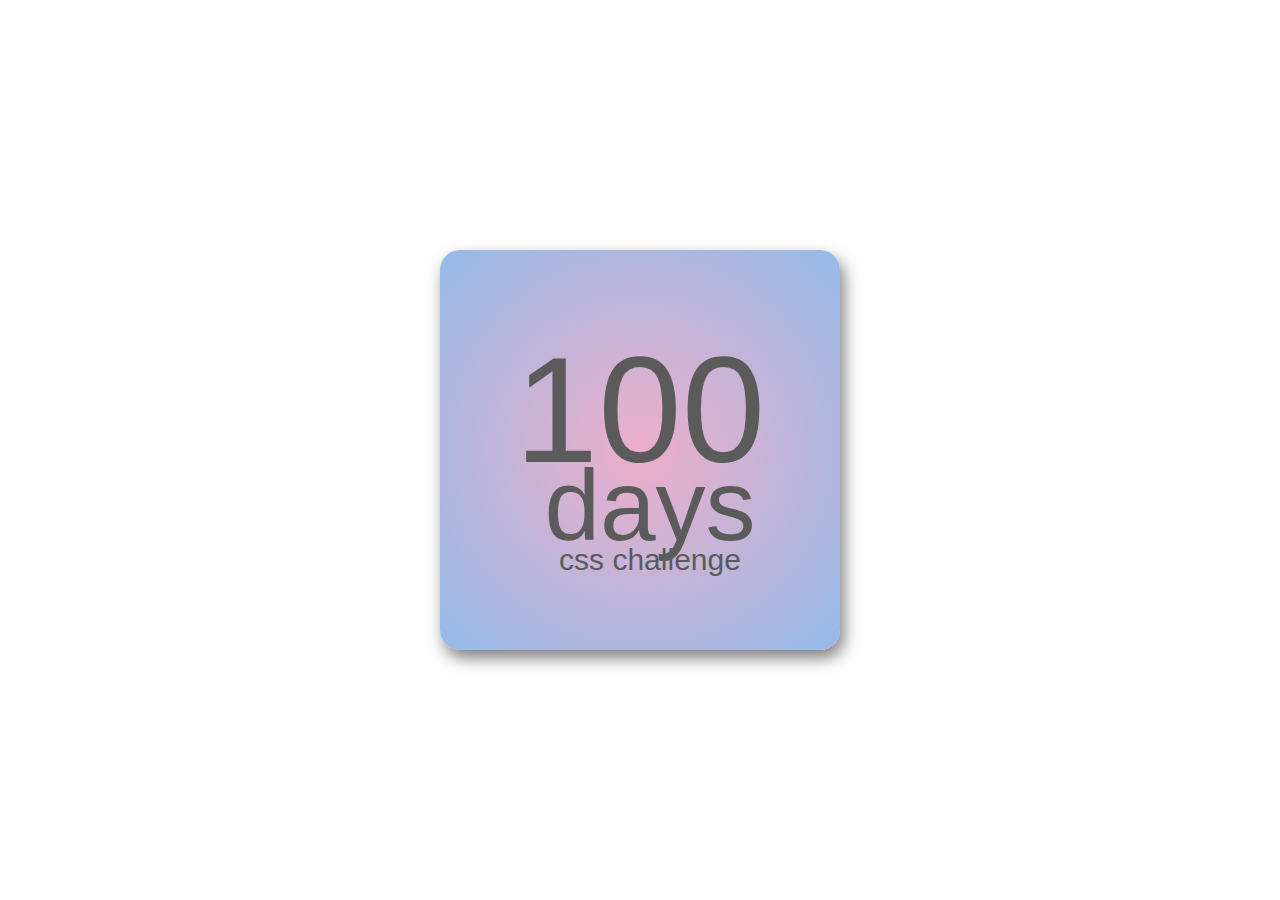
<file: 01/index.html>
<!DOCTYPE html>
<html>
    <head>
        <link href="style.css" rel="stylesheet">
    </head>

<div class="frame">
	<div class="center">
		<span class="number">100</span>
		<span class="days">days</span>
		<span class="css">css challenge</span>
	</div>
</div>

</html>
</file>
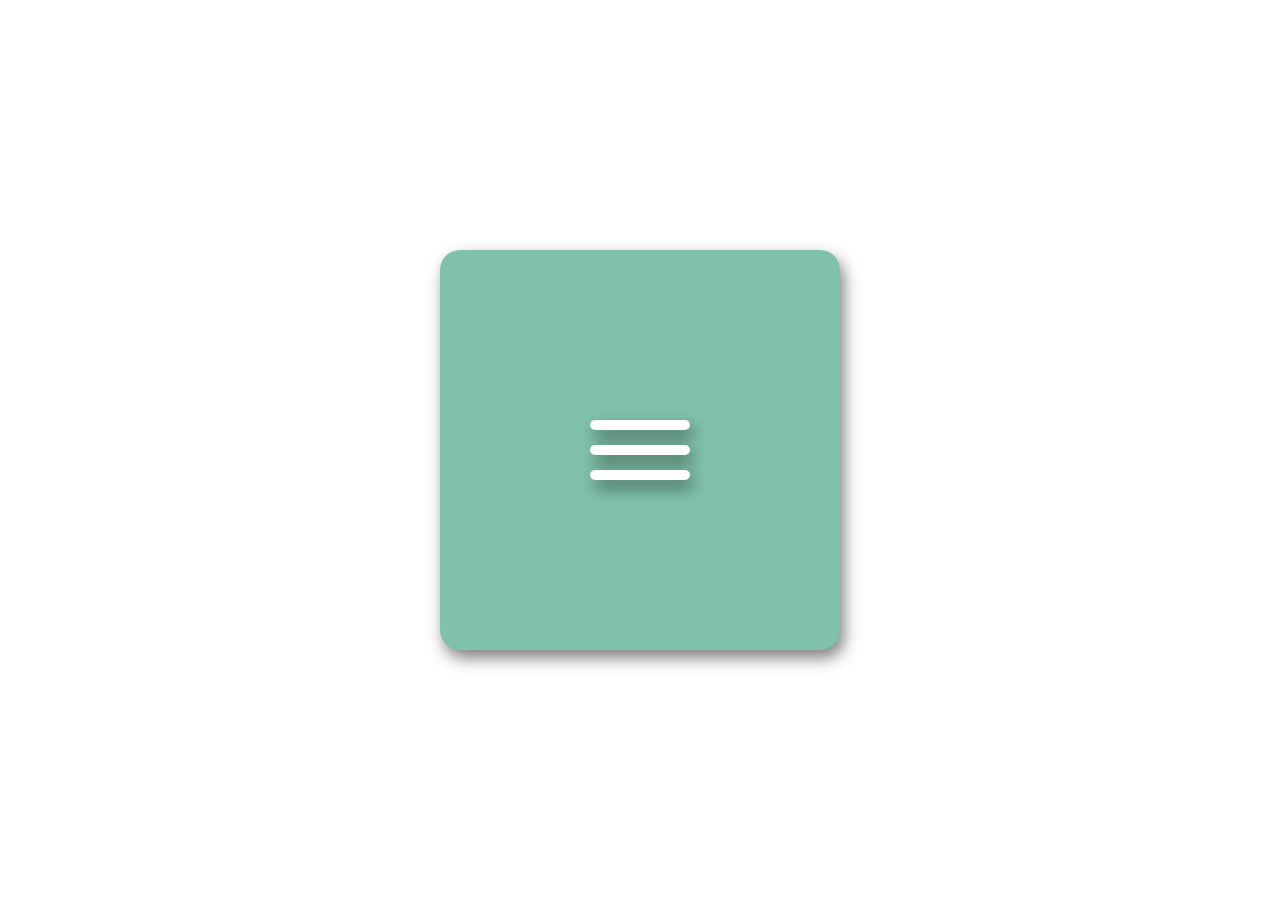
<file: 02/index.html>
<!DOCTYPE html>
<html>
    <head>
        <link href="style.css" rel="stylesheet">
    </head>

<div class="frame">
	<div class="center">
		<div class="white1"></div>
		<div class="white2"></div>
		<div class="white3"></div>
	</div>
</div>

</html>
</file>
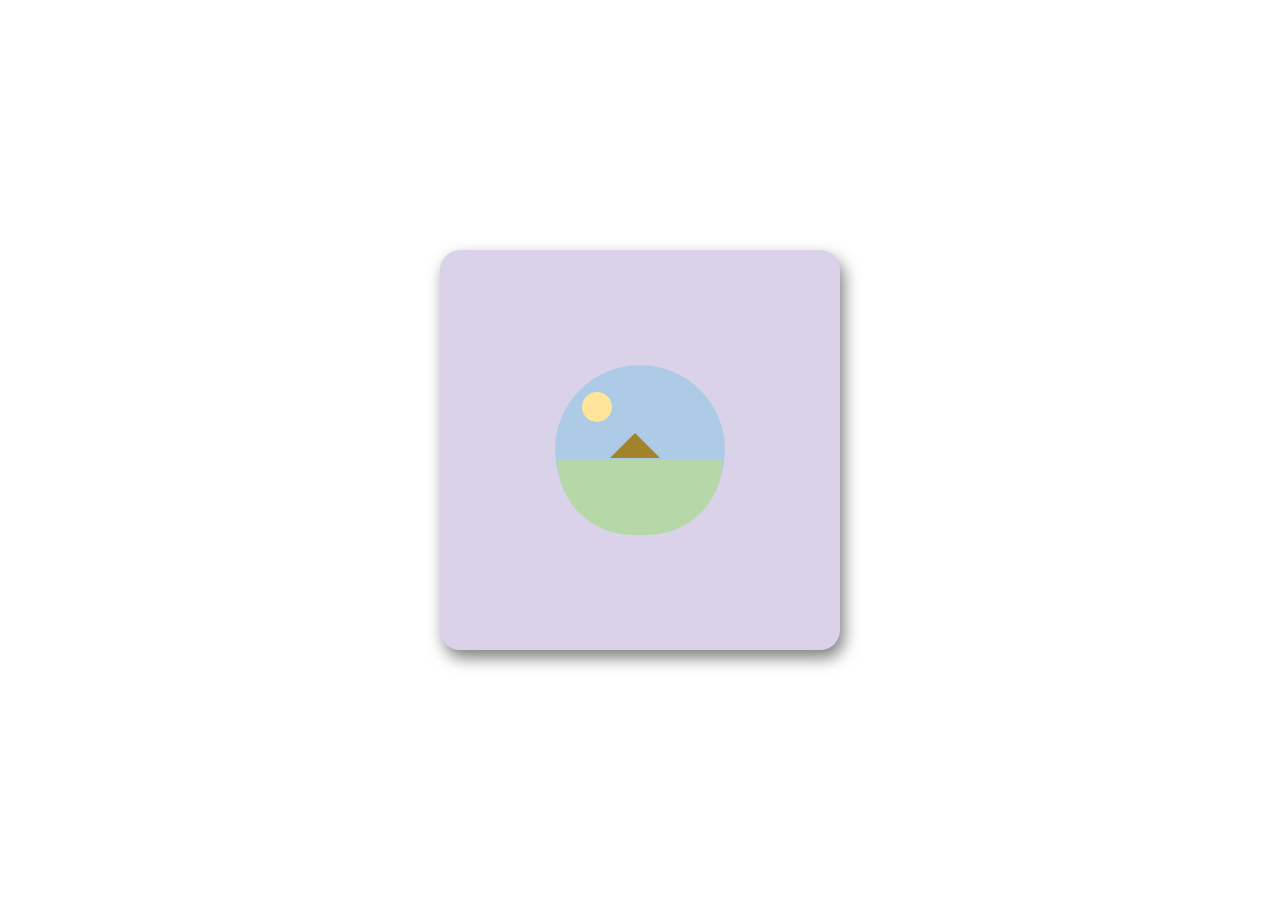
<file: 03/index.html>
<!DOCTYPE html>
<html>
    <head>
        <link href="style.css" rel="stylesheet">
    </head>
    <div class="frame">
        <div class="center">
              <div class="blue">
                  <div class="green"></div>
                  <div class="yellow"></div>
                  <div class="triangulo-para-cima">			
                  </div>
              </div>
        </div>
    </div>
</html>
</file>
<file: 01/style.css>
/* delete the following line if no text is used
edit the line if you wanna use other fonts */

@import url(
  https://fonts.googleapis.com/css2?family=Josefin+Sans:ital,wght@0,300;1,700&family=Quicksand:wght@700&display=swap
);

/*use only the available space inside the 400x400 frame*/

.frame {
  position: absolute;
  top: 50%;
  left: 50%;
  width: 400px;
  height: 400px;
  margin-top: -200px;
  margin-left: -200px;
  border-radius: 20px;
  box-shadow: 4px 8px 16px 0 rgba(0.5, 0.5, 0.5, 0.5);
  overflow: hidden;
  background: rgb(238, 174, 202);
  background: radial-gradient(
    circle,
    rgba(238, 174, 202, 1) 0%,
    rgba(148, 187, 233, 1) 100%
  );
  color: #5b5b5b;
  font-family: 'Open Sans', Helvetica, sans-serif;
  -webkit-font-smoothing: antialiased;
  -moz-osx-font-smoothing: grayscale;
}

.center {
  position: absolute;
  top: 50%;
  left: 50%;
  transform: translate(-50%, -50%);
}

.number {
  display: block;
  position: relative;
  font-size: 150px;
  line-height: 70px;
  text-align: center;
  top: 30px;
}

.days {
  display: block;
  position: relative;
  font-size: 100px;
  line-height: 60px;
  text-align: center;
  margin: 30px;
  left: 10px;
  top: 30px;
}

.css {
  display: block;
  position: relative;
  font-size: 30px;
  line-height: 20px;
  text-align: center;
  left: 10px;
  top: 15px;
}
</file>
<file: 02/style.css>
/* delete the following line if no text is used
 edit the line if you wanna use other fonts*/
@import url(https://fonts.googleapis.com/css?family=Open+Sans:700,300);

/* use only the available space inside the 400x400 frame*/
.frame {
  position: absolute;
  top: 50%;
  left: 50%;
  width: 400px;
  height: 400px;
  margin-top: -200px;
  margin-left: -200px;
  border-radius: 20px;
  box-shadow: 4px 8px 16px 0 rgba(0.5, 0.5, 0.5, 0.5);
  overflow: hidden;
  background: rgb(128, 194, 169);
  color: #333;
  font-family: 'Open Sans', Helvetica, sans-serif;
  -webkit-font-smoothing: antialiased;
  -moz-osx-font-smoothing: grayscale;
}

.center {
  position: absolute;
  top: 50%;
  left: 50%;
  transform: translate(-50%, -50%);
}

.white1 {
  background: white;
  height: 10px;
  width: 100px;
  border-radius: 10px;
  margin-bottom: 15px;
  box-shadow: 4px 8px 16px 0 rgba(0.5, 0.5, 0.5, 0.5);
}

.white2 {
  background: white;
  height: 10px;
  width: 100px;
  border-radius: 10px;
  margin-top: 10px;
  box-shadow: 4px 8px 16px 0 rgba(0.5, 0.5, 0.5, 0.5);
}

.white3{
    background: white;
    height: 10px;
    width: 100px;
    border-radius: 10px;
    margin-top: 15px;
    box-shadow: 4px 8px 16px 0 rgba(0.5, 0.5, 0.5, 0.5);
  }
</file>
<file: 03/style.css>
/* delete the following line if no text is used
 edit the line if you wanna use other fonts*/
@import url(https://fonts.googleapis.com/css?family=Open+Sans:700,300);

/* use only the available space inside the 400x400 frame */

.frame {
  position: absolute;
  top: 50%;
  left: 50%;
  width: 400px;
  height: 400px;
  margin-top: -200px;
  margin-left: -200px;
  border-radius: 20px;
  box-shadow: 4px 8px 16px 0 rgba(0.5, 0.5, 0.5, 0.5);
  overflow: hidden;
  background: #d9d2e9;
  color: #333;
  font-family: 'Open Sans', Helvetica, sans-serif;
  -webkit-font-smoothing: antialiased;
  -moz-osx-font-smoothing: grayscale;
}

.center {
  position: absolute;
  top: 50%;
  left: 50%;
  transform: translate(-50%, -50%);
}

.blue {
  height: 170px;
  width: 170px;
  background: #adcae6;
  border-radius: 100px;
}

.green {
  height: 35px;
  width: 165px;
  background: #b6d7a8;
  border-radius: 0 0 100px 100px;
  position: absolute;
  top: 100%;
  left: 50%;
  transform: translate(-50%, -100%);
  padding-bottom: 40px;
}

.yellow {
  height: 30px;
  width: 30px;
  background: #ffe599;
  border-radius: 100px;
  transform: translate(90%, 90%);
}

.triangulo-para-cima {
  display: inline-block;
  margin-left: 55px;
  margin-top: 38px;
  width: 0;
  height: 0;
  border-left: 25px solid transparent;
  border-right: 25px solid transparent;
  border-bottom: 25px solid #a1842a;
}
</file>
